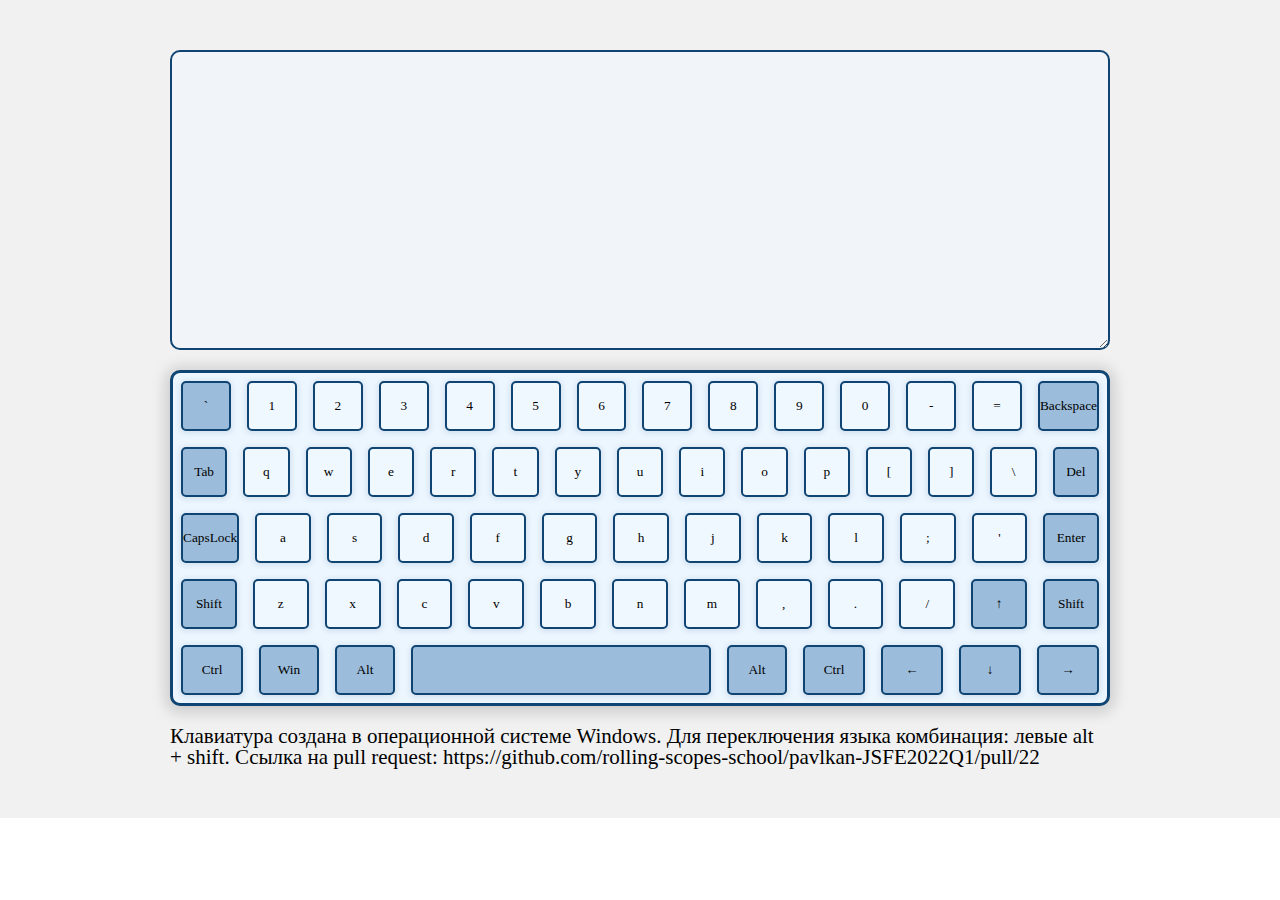
<file: RSS-Virtual-Keyboard/index.html>
<!DOCTYPE html>
<html lang="en">
<head>
    <meta charset="UTF-8">
    <meta http-equiv="X-UA-Compatible" content="IE=edge">
    <meta name="viewport" content="width=device-width, initial-scale=1.0">
    <link rel="stylesheet" href="./style.css">
    <link type="image/x-icon" rel="shortcut icon" href="./assets/icons/favicon.svg">  
    <title>RSS Virtual Keyboard</title>
</head>
<body>
    
    <script type="module" src="./script.js"></script>
</body>

</html>
</file>
<file: RSS-Virtual-Keyboard/style.css>
/* ———————————————————————————————————————————————————————————————————————————————
==============================—Style—normalizacion—===============================
——————————————————————————————————————————————————————————————————————————————— */

* {
    padding: 0;
    margin: 0;
    border: 0;
}

*,*:before,*:after {
    -moz-box-sizing: border-box;
    -webkit-box-sizing: border-box;
    box-sizing: border-box;
}

:focus, :active {outline: none;}
a:focus, a:active {outline: none;}

nav, footer, header, aside {display: block;}

html, body {
    height: 100%;
    width: 100%;

    font-family: 'Arial Regular';
    font-size: 100%;
    line-height: 1;
    font-size: 14px;
    -ms-text-size-adjust: 100%;
    -moz-text-size-adjust: 100%;
    -webkit-text-size-adjust: 100%;
}

input, button, textarea {font-family: inherit;}

input::-ms-clear {display: none;}
button {cursor: pointer;}
button::-moz-focus-inner {padding: 0; border: 0;}
a, a:visited {text-decoration: none;}
a:hover {text-decoration: none;}
ul li {list-style: none;}
img {vertical-align: top;}

h1, h2, h3, h4, h5, h6 {font-size: inherit; font-weight: 400;}



.main {
    min-height: 100%;
    overflow: hidden;
}

.wrapper {
    padding: 50px 170px;
    
    background-color: rgba(128, 128, 128, 0.114);
}

.textarea_container {
    display: flex;
    justify-content: center;
    margin-bottom: 20px;
}

.textarea {
    height: 300px;
    width: 100%;
    border: 2px solid rgb(16, 69, 115);
    border-radius: 10px;
    padding: 20px;

    font-family: inherit;
    font-size: 2rem;

    background-color: rgba(240, 248, 255, 0.555);
}

.keyboard {
    margin: 0 auto;
    margin-bottom: 20px;
    max-width: 1300px;
    display: flex;
    flex-direction: column;
    border: 3px solid rgb(16, 69, 115);
    border-radius: 10px;

    background-color: rgb(236, 246, 255);
    box-shadow: 0px 2px 15px 4px rgba(13, 13, 13, 0.167);
}

.row {
    display: flex;
    justify-content: space-between;
}

.keyboard_key-container {
    max-width: 60px;
    width: 100%;
    height: 50px;
    margin: 8px 8px;
    border-radius: 5px;

    transition: 0.2s;
}

.keyboard_key-container__extra-middle-wide {
    max-width: 80px;
    width: 100%;
}

.keyboard_key-container__extra-semi-big-wide {
    max-width: 135px;
    width: 100%;
}

.keyboard_key-container__extra-big-wide {
    max-width: 180px;
    width: 100%;
}

.keyboard_key-container__space {
    max-width: 485px;
    min-width: 300px;
    width: 100%;
}

.keyboard_key-container:hover {
    box-shadow: 0px 2px 15px 4px rgba(13, 13, 13, 0.167);
}

.keyboard_key {
    width: 100%;
    height: 100%;
    border: 2px solid rgb(16, 69, 115);
    border-radius: 5px;
    
    background-color: aliceblue;
    box-shadow: 0px 1px 5px 2px rgba(1, 63, 108, 0.094);

    transition: 0.2s;
}

.keyboard_key__dark {
    background-color: rgb(155, 188, 218);
}

.keyboard_key:hover {
    font-size: 110%;
    letter-spacing: 0.05rem;

    background-color: rgb(207, 230, 250);
}

.keyboard_key-container._active .keyboard_key, .keyboard_key:active {
    font-size: 110%;
    letter-spacing: 0.05rem;

    background-color: rgb(14, 51, 84);
    color: azure;
}

.keyboard_info {
    margin: 0 auto;
    font-size: 1.5rem;
}
</file>
